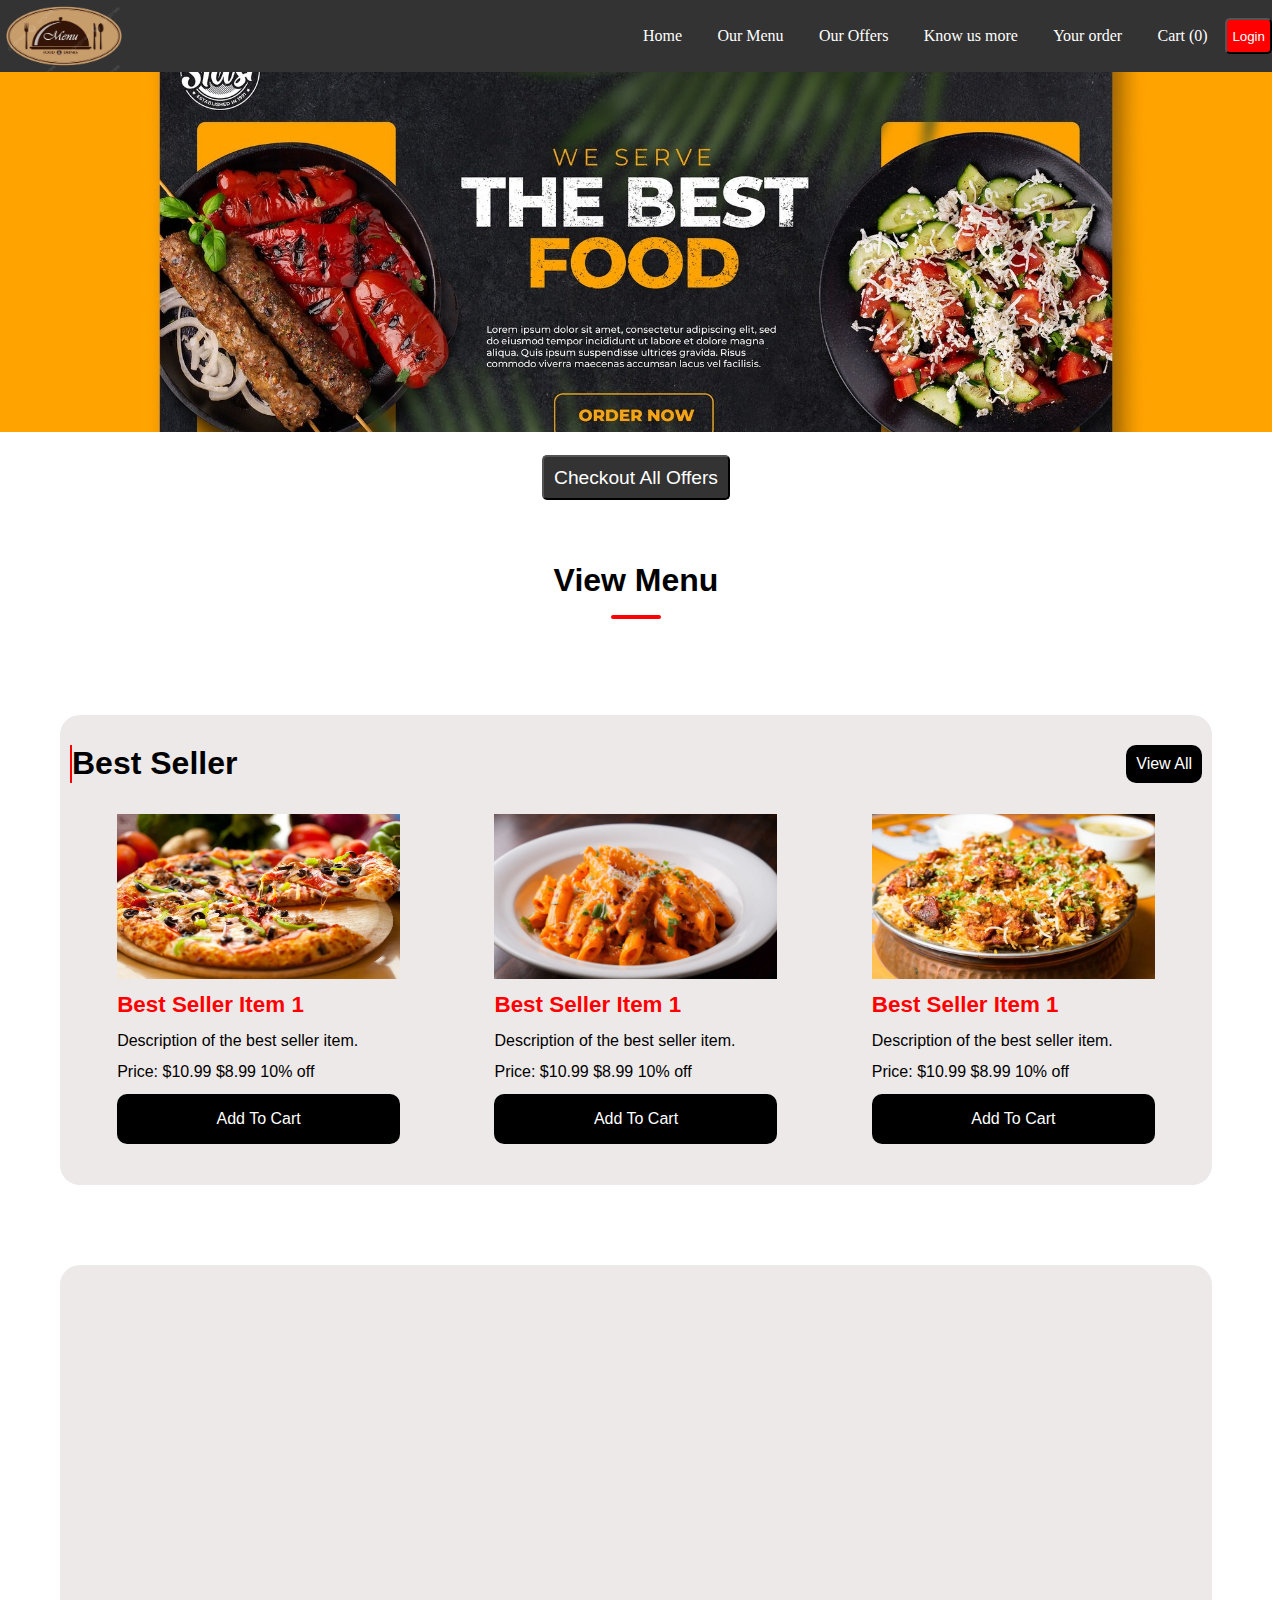
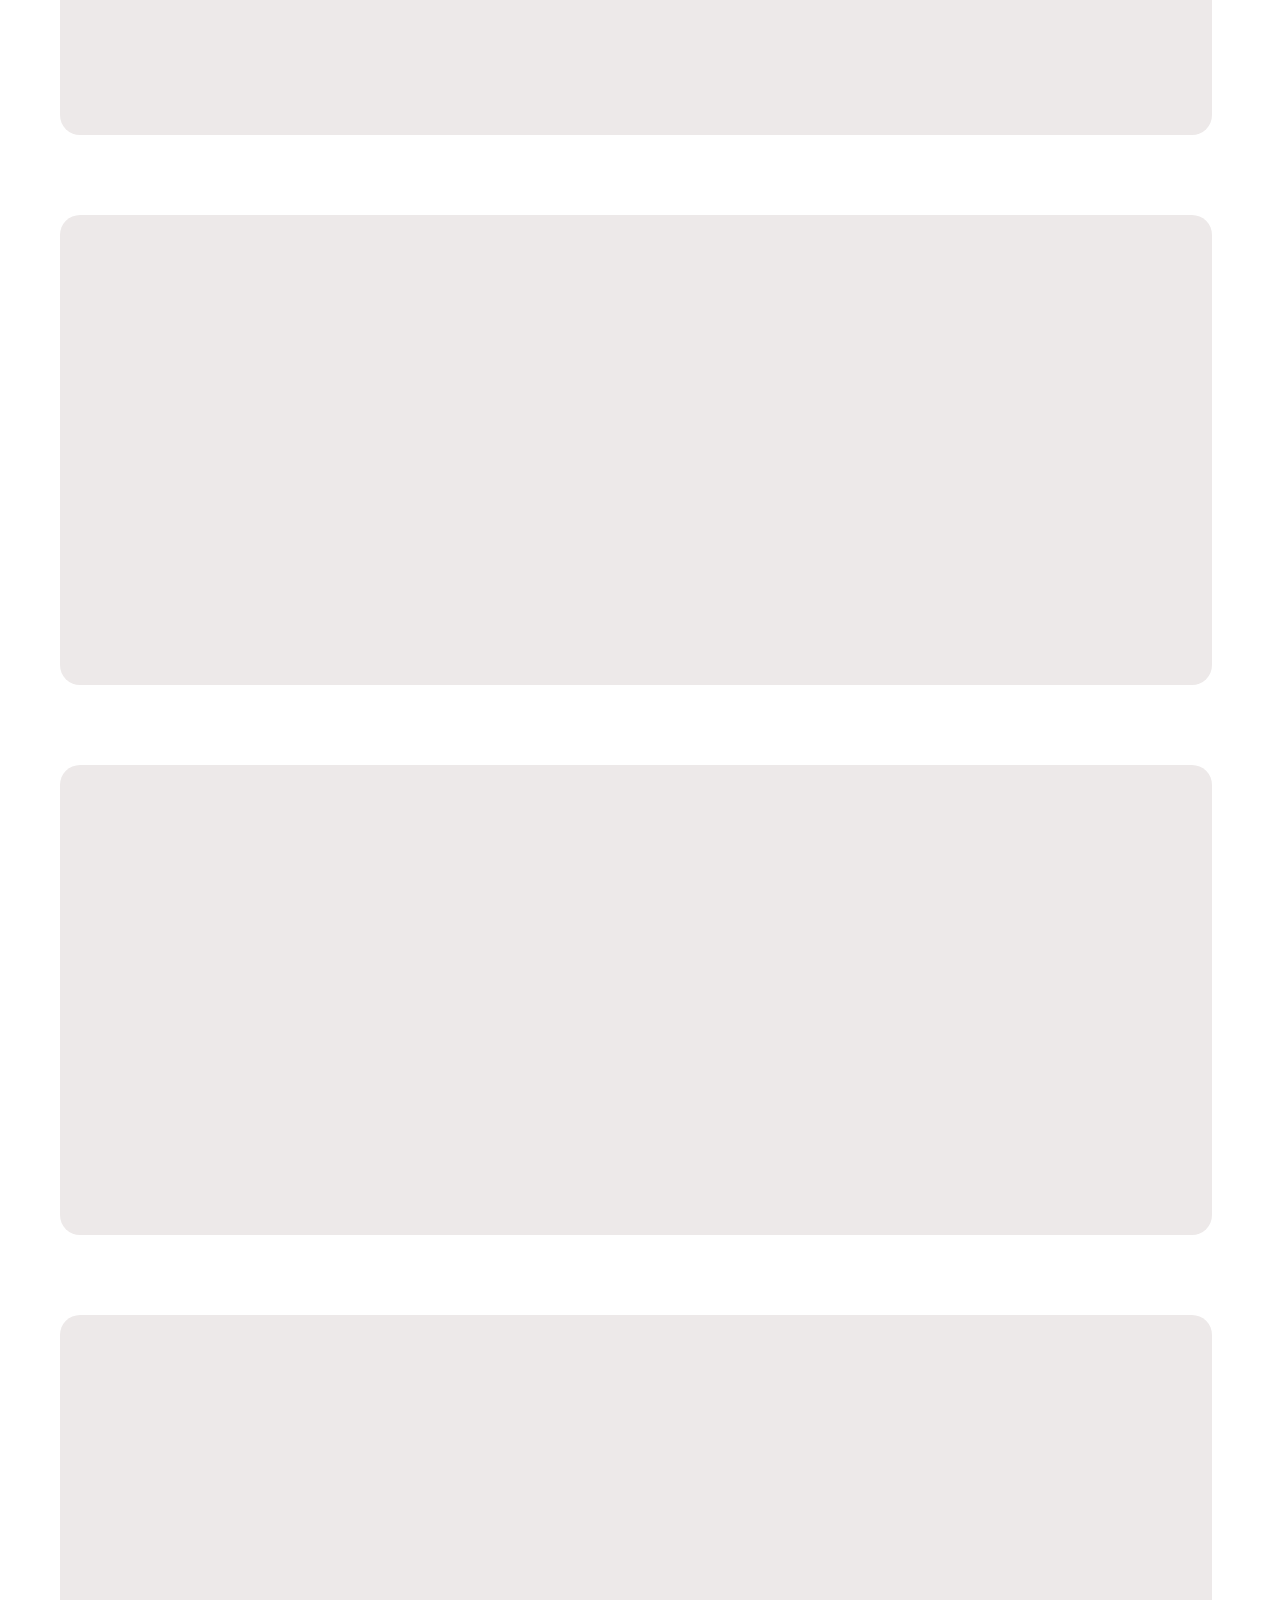
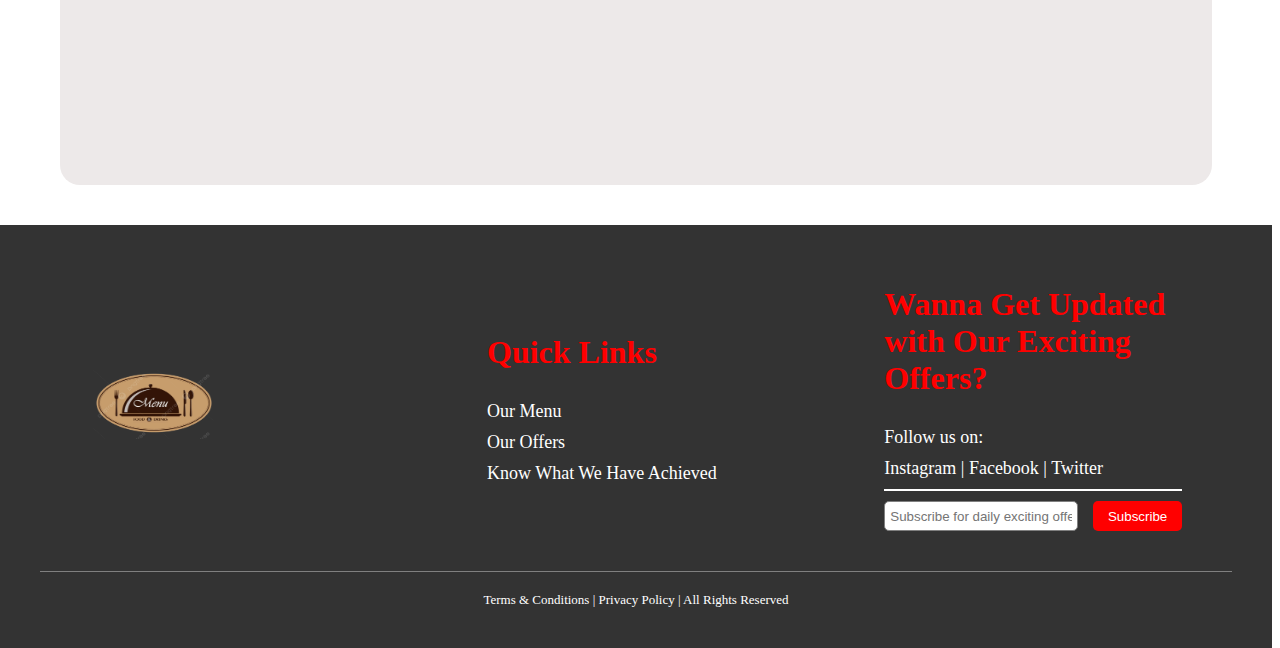
<file: index.html>
<!DOCTYPE html>
<html>
    <head>
        <title>Restaurant Menu</title>
        <link rel="stylesheet" type="text/css" href="index.css">
    </head>
    <body>
        <nav class="navbar">
            <div class="nav-left">
                <img src="logo.png" alt="logo" class="logo">
            </div>
            <div class="nav-right">
                <button id="login-button"><a href="./signup.html">Login</a></button>
                <ul class="nav-menu">
                    <li>Home</li>
                    <li>Our Menu</li>
                    <li>Our Offers</li>
                    <li>Know us more</li>
                    <li>Your order</li>
                    <li>Cart (<span id="cartSize">0</span>)</li>
                </ul>
            </div>
        </nav>
        <div class="banner">
        </div>
        <div id="all-offers-container">
            <button id="all-offers">Checkout All Offers</button>
        </div>
        <div id="menu-container">
            <span id="menu-title">View Menu</span>
            <hr id="menu-title-underline"/>
            <div class="top-3-component">
                <div class="top-3-title">
                    <span>Best Seller</span>
                    <button>View All</button>
                </div>
                <div class="top-3-card">
                    <div class="food-card">
                        <img src="best-seller-1.jpg" alt="Best Seller 1" class="food-image">
                        <span class="food-card-name">Best Seller Item 1</span>
                        <span class="food-card-description">Description of the best seller item.</span>
                        <span class="food-card-price">Price: $10.99 $8.99 10% off</span>
                        <button class="add-to-cart-button">Add To Cart</button>
                    </div>
                    <div class="food-card">
                        <img src="best-seller-2.jpg" alt="Best Seller 1" class="food-image">
                        <span class="food-card-name">Best Seller Item 1</span>
                        <span class="food-card-description">Description of the best seller item.</span>
                        <span class="food-card-price">Price: $10.99 $8.99 10% off</span>
                        <button class="add-to-cart-button">Add To Cart</button>
                    </div>
                    <div class="food-card">
                        <img src="best-seller-3.jpg" alt="Best Seller 1" class="food-image">
                        <span class="food-card-name">Best Seller Item 1</span>
                        <span class="food-card-description">Description of the best seller item.</span>
                        <span class="food-card-price">Price: $10.99 $8.99 10% off</span>
                        <button class="add-to-cart-button">Add To Cart</button>
                    </div>
                </div>
            </div>
            <div class="top-3-component">
            
            </div>
            <div class="top-3-component">
            
            </div>
            <div class="top-3-component">
            
            </div>
            <div class="top-3-component">
            
            </div>
        </div>
        <div class="footer">
            <div class="footer-top">
                <div class="footer-section1">
                    <img src="logo.png" alt="logo" class="logo">
                </div>
                <div class="footer-section2">
                    <h1>Quick Links</h1>
                    <span>Our Menu</span>
                    <span>Our Offers</span>
                    <span>Know What We Have Achieved</span>
                </div>
                <div class="footer-section3">
                    <h1>Wanna Get Updated with Our Exciting Offers?</h1>
                    <span>Follow us on:</span>
                    <span>Instagram | Facebook | Twitter</span>
                    <form>
                        <input type="text" placeholder="Subscribe for daily exciting offers" class="email-input">
                        <button>Subscribe</button>
                    </form>
                </div>
            </div>
            <div class="footer-bottom">
                Terms & Conditions | Privacy Policy | All Rights Reserved
            </div>
        </div>
    </body>
</html>
</file>
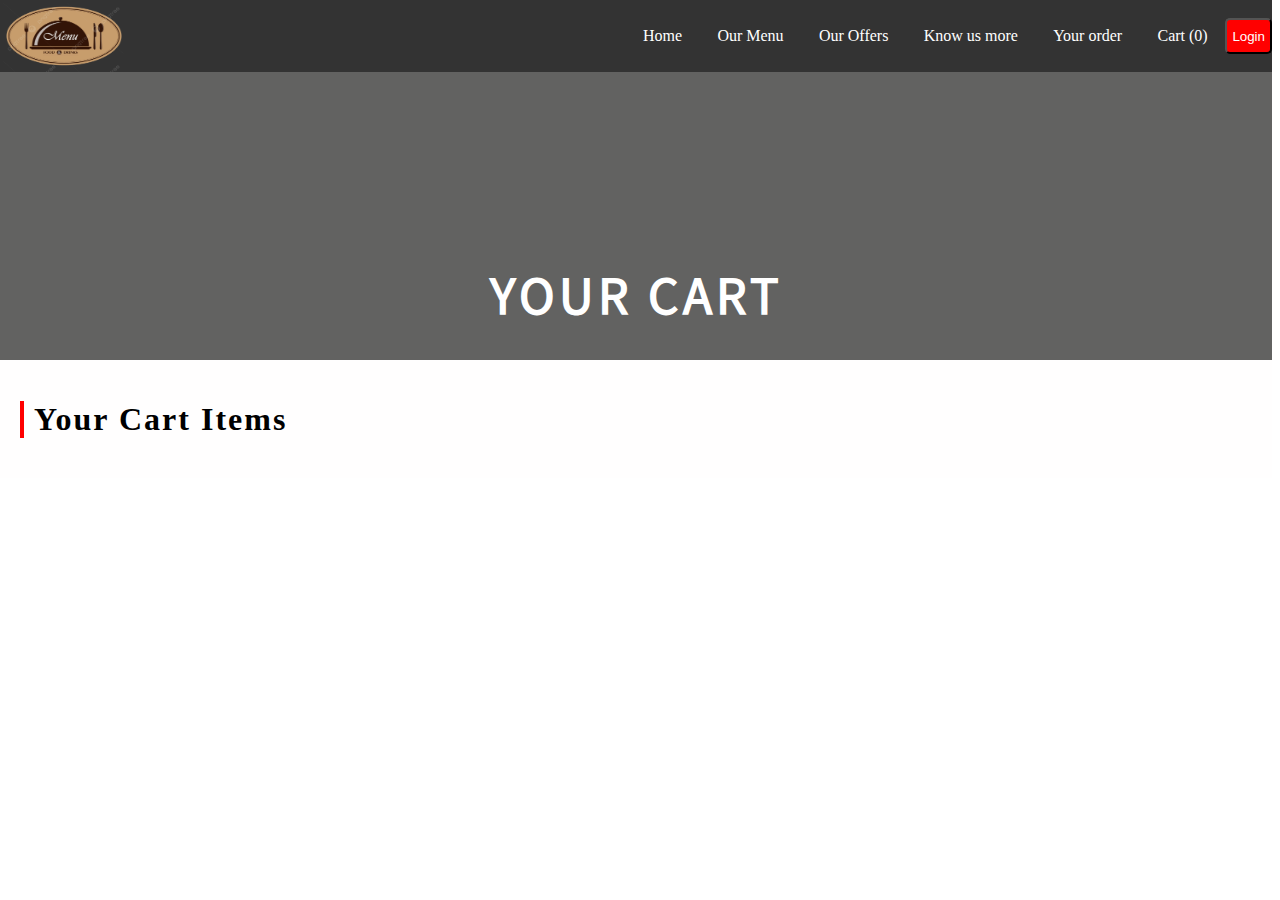
<file: cart.html>
<!DOCTYPE html>
<html>
    <head>
        <title>Restaurant Menu</title>
        <link rel="stylesheet" type="text/css" href="index.css">
        <link rel="stylesheet" type="text/css" href="menu.css">
        <link rel="preconnect" href="https://fonts.googleapis.com">
        <link rel="preconnect" href="https://fonts.gstatic.com" crossorigin>
        <link href="https://fonts.googleapis.com/css2?family=Chocolate+Classical+Sans&display=swap" rel="stylesheet">
    </head>
    <body>
        <nav class="navbar">
            <div class="nav-left">
                <img src="logo.png" alt="logo" class="logo">
            </div>
            <div class="nav-right">
                <button id="login-button"><a href="./signup.html">Login</a></button>
                <ul class="nav-menu">
                    <li>Home</li>
                    <li>Our Menu</li>
                    <li>Our Offers</li>
                    <li>Know us more</li>
                    <li>Your order</li>
                    <li>Cart (<span id="cartSize">0</span>)</li>
                </ul>
            </div>
        </nav>
        <div class="menu-banner">
            <h1>YOUR CART</h1>
        </div>
        <section class="menu-sections">
            <h1> Your Cart Items </h1>
            <div class="menu-section-items">
                <div class="menu-items cart-items">
                </div>
            </div>
        </section>
        <script src="cart.js"></script>
    </body>
</html>
</file>
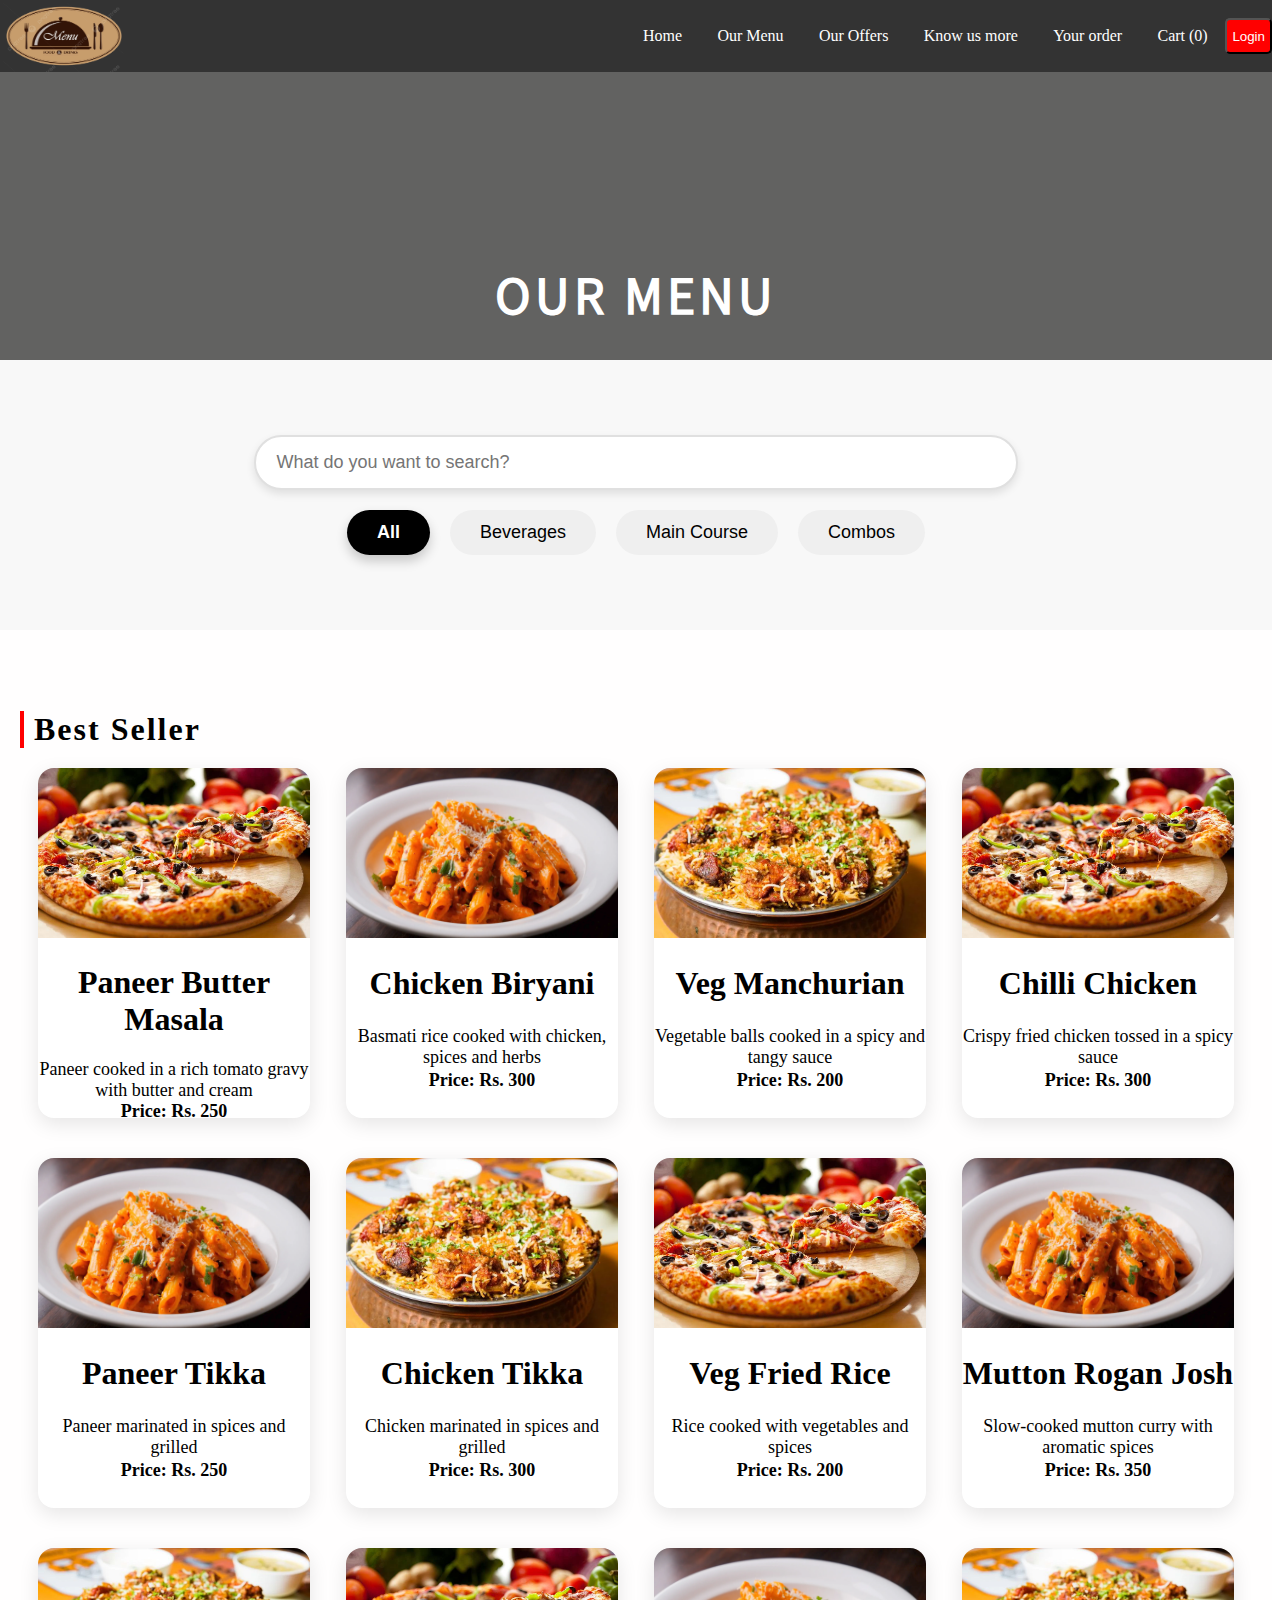
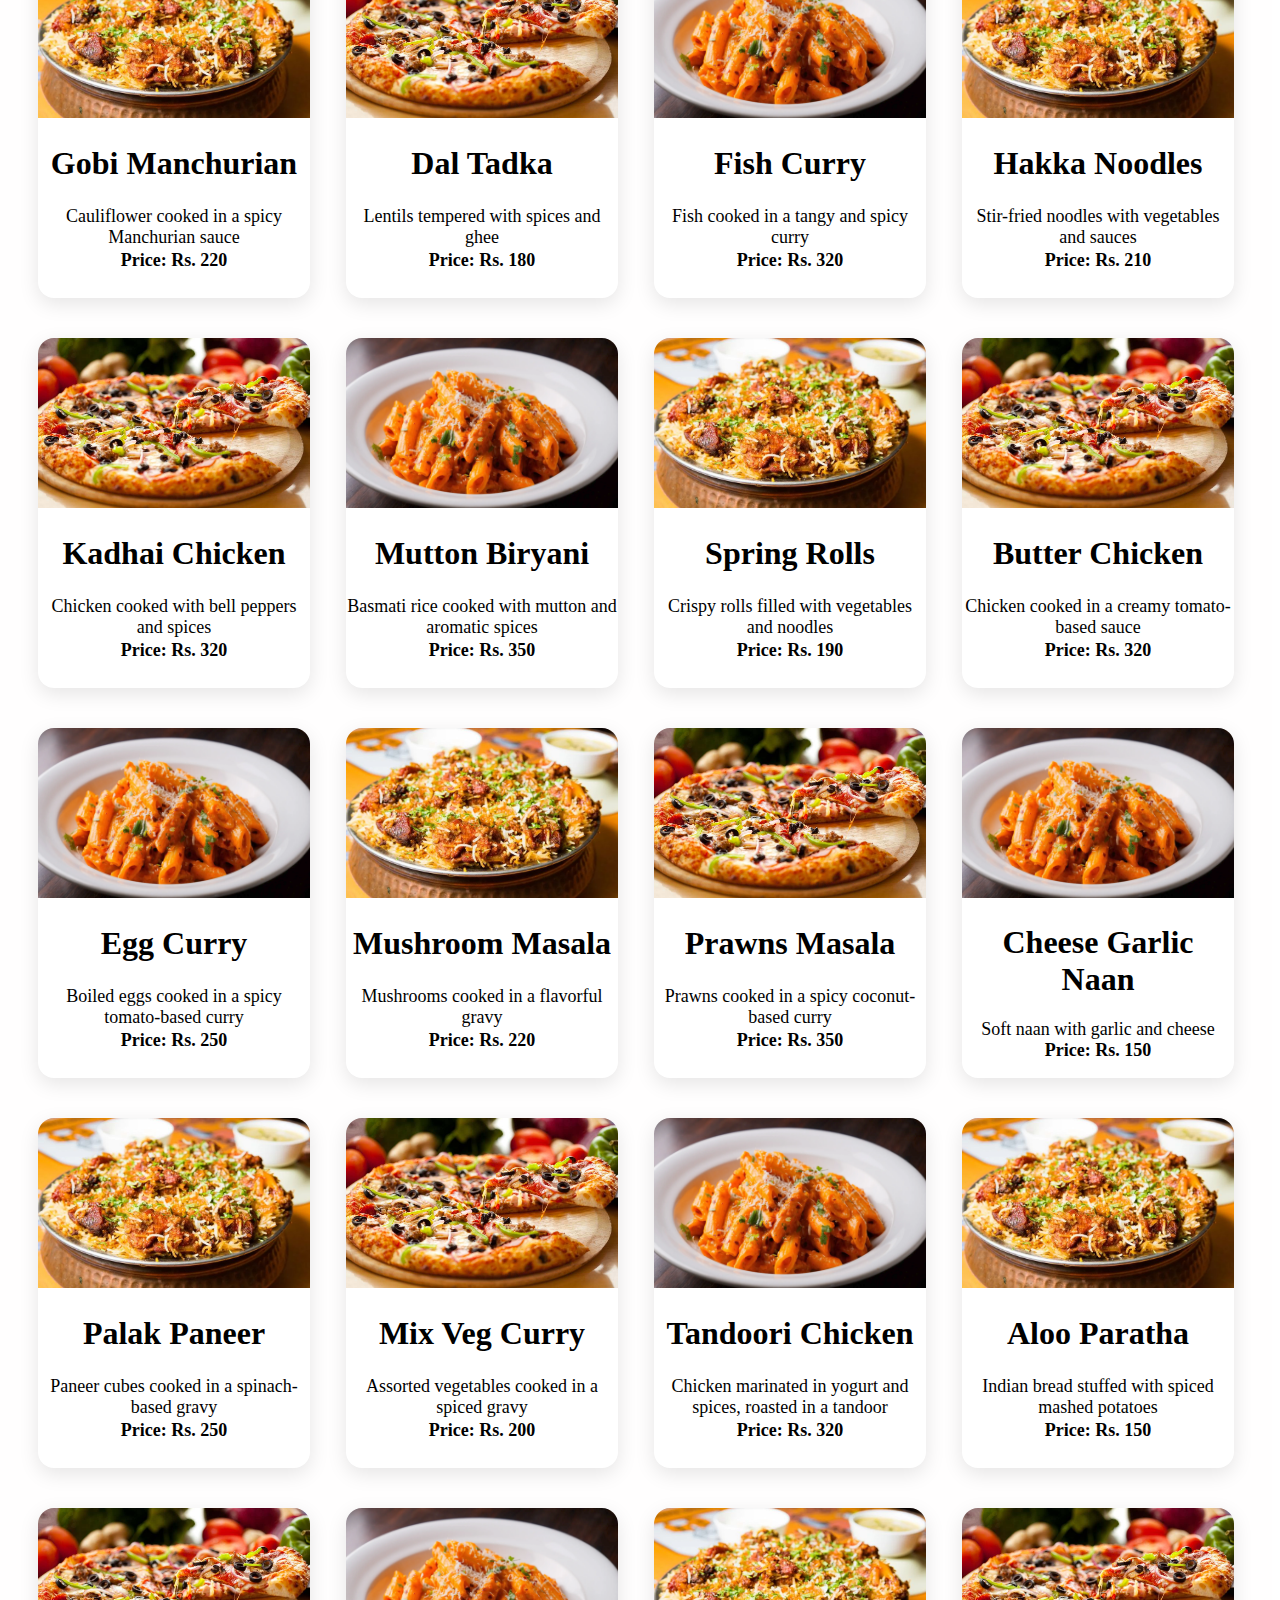
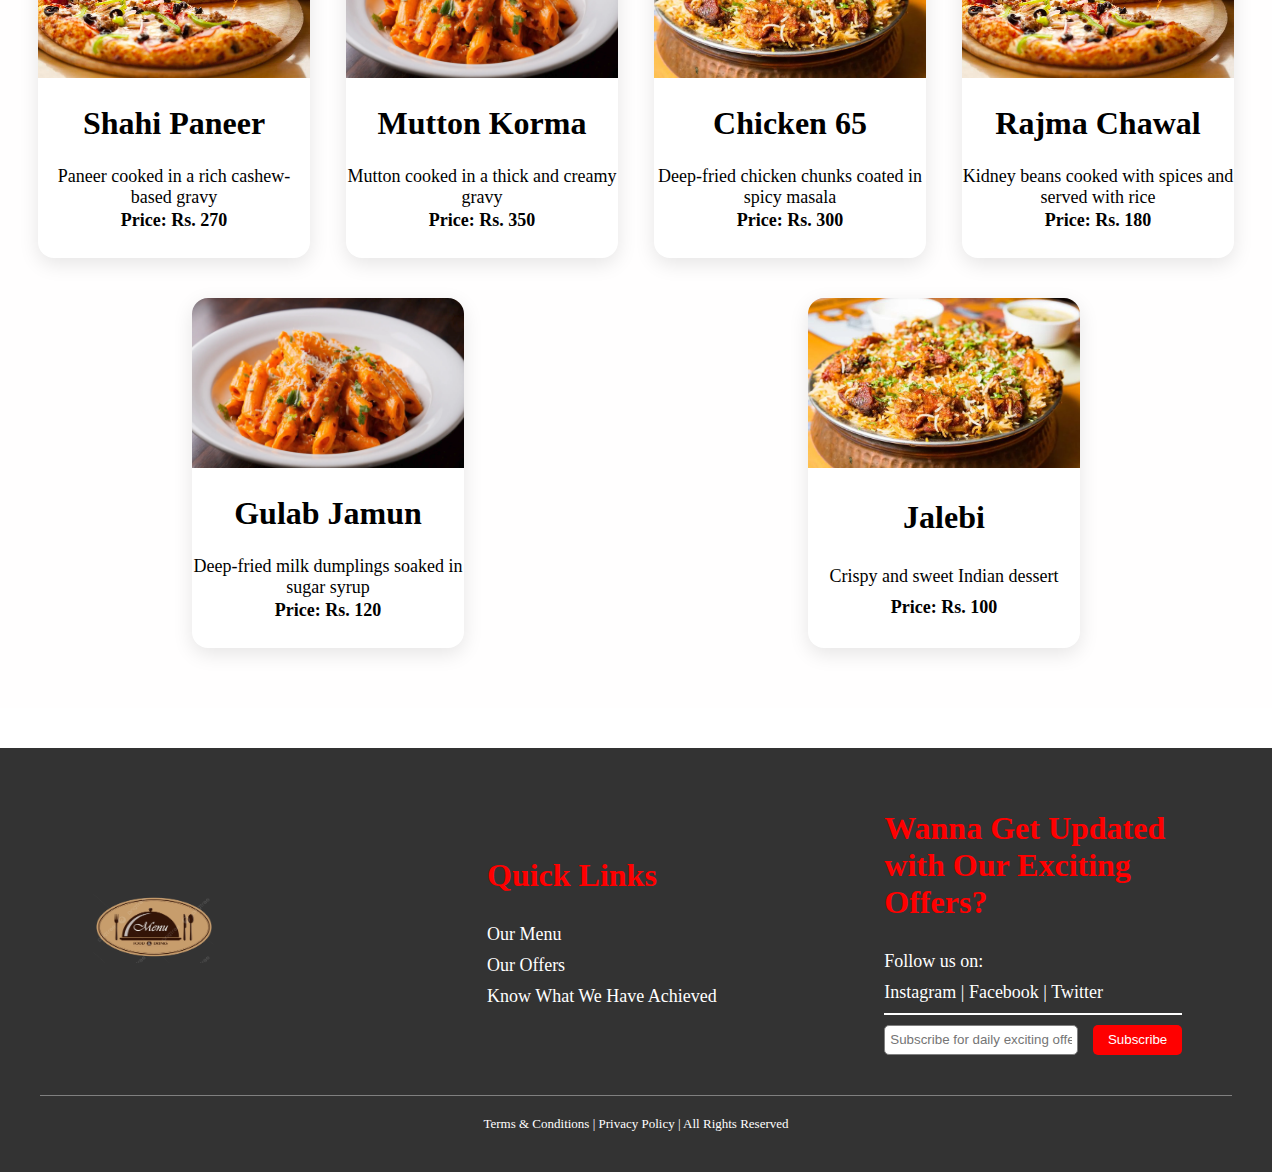
<file: menu.html>
<!DOCTYPE html>
<html>
    <head>
        <title>Restaurant Menu</title>
        <link rel="stylesheet" type="text/css" href="index.css">
        <link rel="stylesheet" type="text/css" href="menu.css">
        <link rel="preconnect" href="https://fonts.googleapis.com">
        <link rel="preconnect" href="https://fonts.gstatic.com" crossorigin>
        <link href="https://fonts.googleapis.com/css2?family=Chocolate+Classical+Sans&display=swap" rel="stylesheet">
    </head>
    <body>
        <nav class="navbar">
            <div class="nav-left">
                <img src="logo.png" alt="logo" class="logo">
            </div>
            <div class="nav-right">
                <button id="login-button"><a href="./signup.html">Login</a></button>
                <ul class="nav-menu">
                    <li>Home</li>
                    <li>Our Menu</li>
                    <li>Our Offers</li>
                    <li>Know us more</li>
                    <li>Your order</li>
                    <li>Cart (<span id="cartSize">0</span>)</li>
                </ul>
            </div>
        </nav>
        <div class="menu-banner">
            <h1>OUR MENU</h1>
        </div>
        <div class="menu-search">
            <input type="text" placeholder="What do you want to search?" id="search-input">
            <div class="menu-search-categories">
                <button class="active">All</button>
                <button>Beverages</button>
                <button>Main Course</button>
                <button>Combos</button>
            </div>
        </div>
        <section class="search-sections">
            <h1> Search Results </h1>
            <div class="search-section-items">
                <div class="search-items">
                </div>
            </div>
        </section>
        <section class="menu-sections">
            <h1> Best Seller </h1>
            <div class="menu-section-items">
                <div class="menu-items">
                </div>
            </div>
        </section>
        <div class="footer">
            <div class="footer-top">
                <div class="footer-section1">
                    <img src="logo.png" alt="logo" class="logo">
                </div>
                <div class="footer-section2">
                    <h1>Quick Links</h1>
                    <span>Our Menu</span>
                    <span>Our Offers</span>
                    <span>Know What We Have Achieved</span>
                </div>
                <div class="footer-section3">
                    <h1>Wanna Get Updated with Our Exciting Offers?</h1>
                    <span>Follow us on:</span>
                    <span>Instagram | Facebook | Twitter</span>
                    <form>
                        <input type="text" placeholder="Subscribe for daily exciting offers" class="email-input">
                        <button>Subscribe</button>
                    </form>
                </div>
            </div>
            <div class="footer-bottom">
                Terms & Conditions | Privacy Policy | All Rights Reserved
            </div>
        </div>
        <script src="menulist.js"></script>
        <script src="menu.js"></script>
    </body>
</html>
</file>
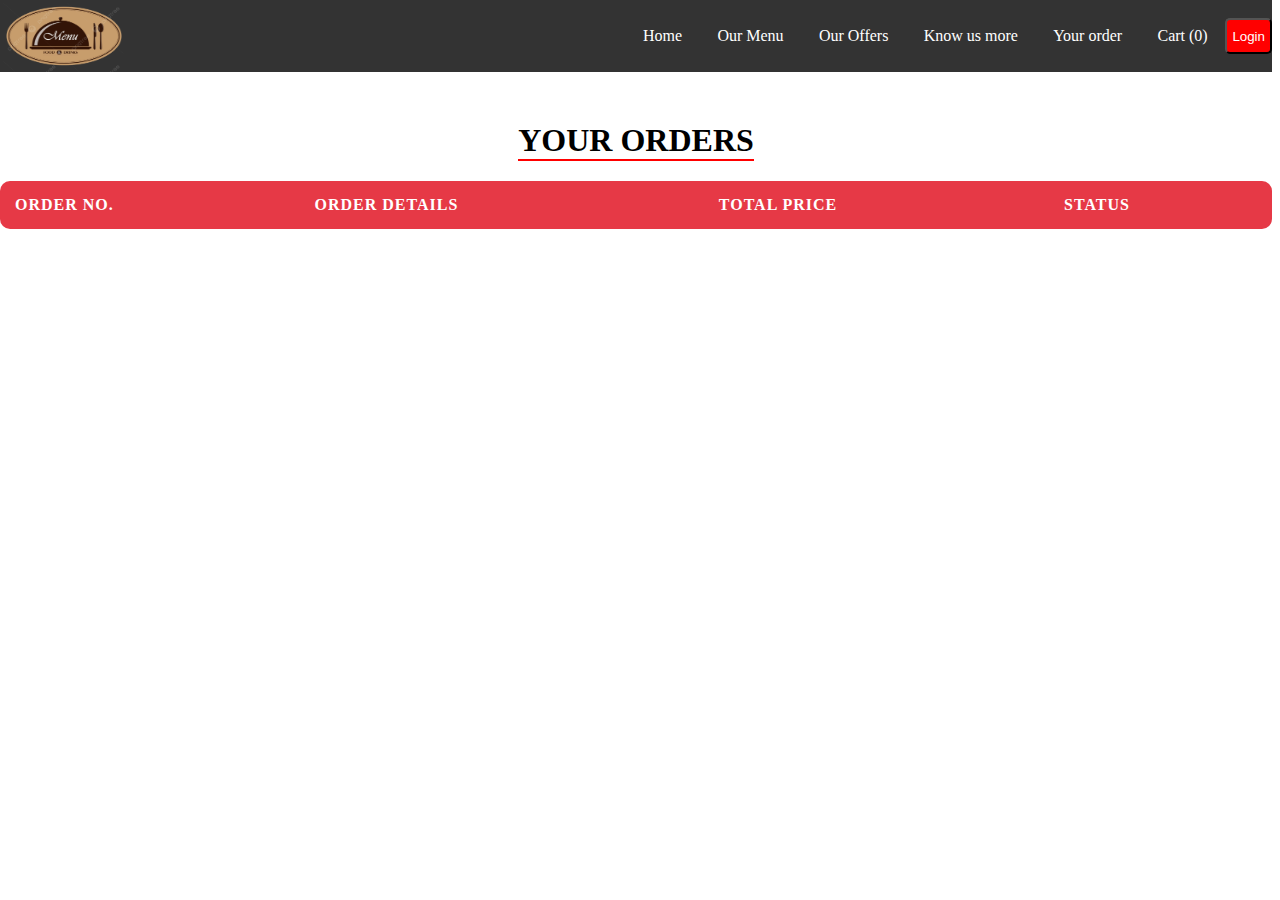
<file: orders.html>
<!DOCTYPE html>
<html>
    <head>
        <title>Restaurant Menu</title>
        <link rel="stylesheet" type="text/css" href="index.css">
        <link rel="stylesheet" type="text/css" href="menu.css">
        <link rel="stylesheet" type="text/css" href="order.css">
        <link rel="preconnect" href="https://fonts.googleapis.com">
        <link rel="preconnect" href="https://fonts.gstatic.com" crossorigin>
        <link href="https://fonts.googleapis.com/css2?family=Chocolate+Classical+Sans&display=swap" rel="stylesheet">
    </head>
    <body>
        <nav class="navbar">
            <div class="nav-left">
                <img src="logo.png" alt="logo" class="logo">
            </div>
            <div class="nav-right">
                <button id="login-button"><a href="./signup.html">Login</a></button>
                <ul class="nav-menu">
                    <li>Home</li>
                    <li>Our Menu</li>
                    <li>Our Offers</li>
                    <li>Know us more</li>
                    <li>Your order</li>
                    <li>Cart (<span id="cartSize">0</span>)</li>
                </ul>
            </div>
        </nav>
        <h1>YOUR ORDERS</h1>
        <section class="order-sections">
            <table class="order-table">
                <thead class="order-table-head">
                    <tr>
                        <th class="order-table-head-cell">Order No.</th>
                        <th class="order-table-head-cell">Order details</th>
                    
                        <th class="order-table-head-cell">Total Price</th>
                        <th class="order-table-head-cell">Status</th>
                    </tr>
                </thead>
                <tbody id="order-table-body">
                </tbody>
            </table>
        </section>
        <script src="order.js"></script>
    </body>
</html>
</file>
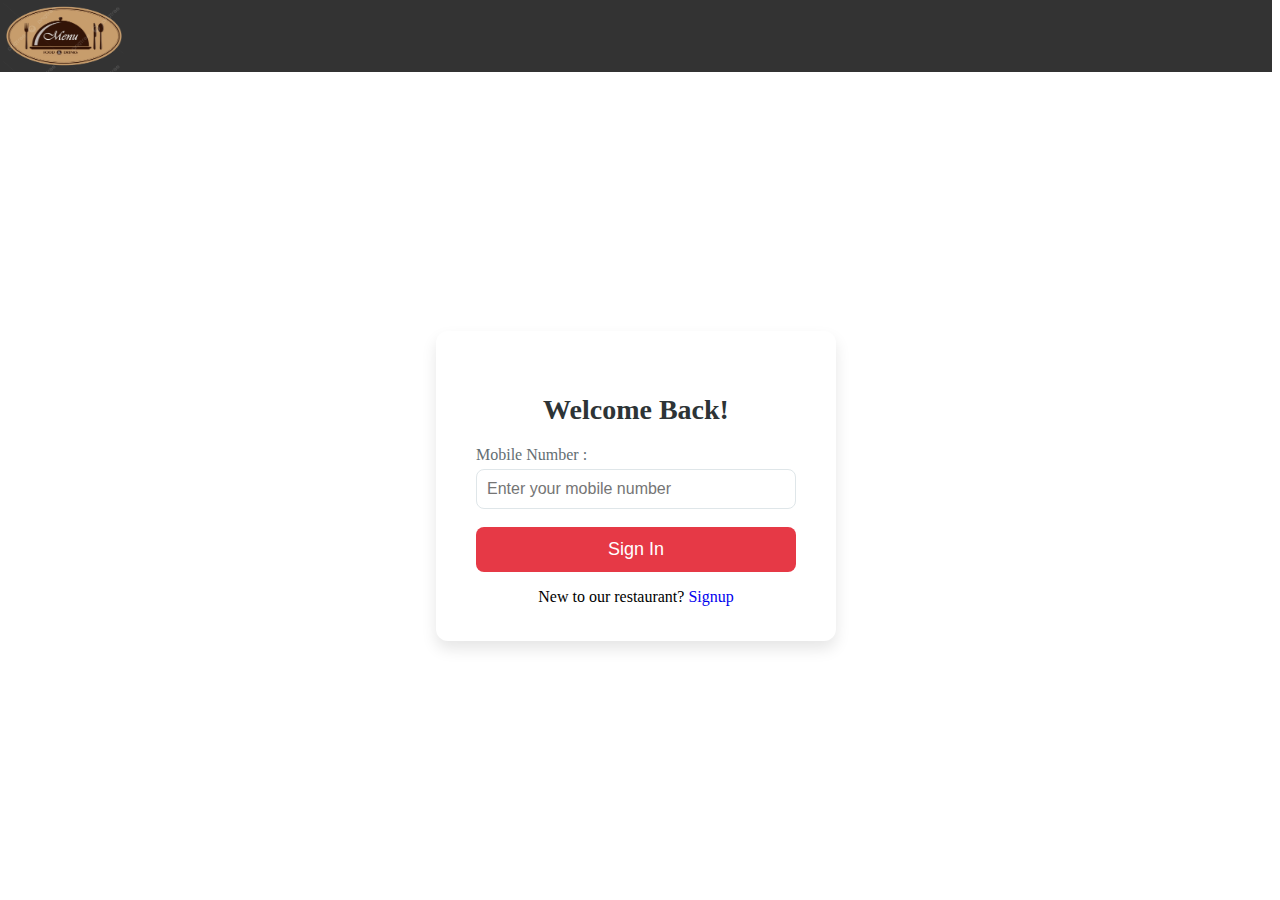
<file: signin.html>
<!DOCTYPE html>
<html>
    <head>
        <title>Restaurant Menu</title>
        <link rel="stylesheet" type="text/css" href="index.css">
        <link rel="stylesheet" type="text/css" href="signup.css">
        <link rel="stylesheet" type="text/css" href="signin.css">
    </head>
    <body>
        <nav class="navbar">
            <div class="nav-left">
                <img src="logo.png" alt="logo" class="logo">
            </div>
        </nav>
        <div class="signin-body">
            <form>
                <h2>Welcome Back!</h2>
                <label for="mobile">Mobile Number :</label>
                <input id="mobile" type="text" placeholder="Enter your mobile number" required>
                <button id="signin-button">Sign In</button>
                <p>New to our restaurant? <a href="./signup.html">Signup</a></p>
            </form>
        </div>
        <script src="./signin.js"></script>
    </body>
</html>
</file>
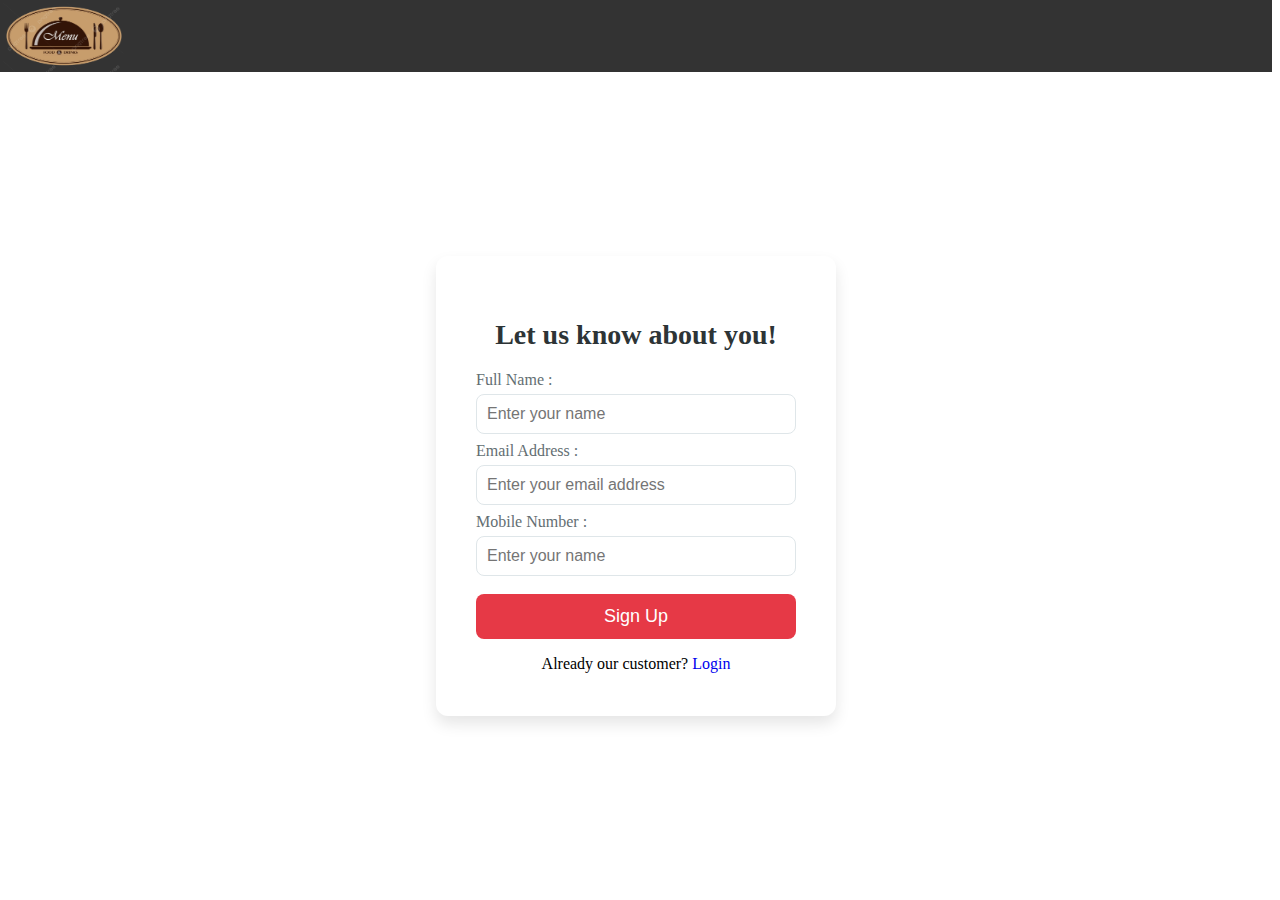
<file: signup.html>
<!DOCTYPE html>
<html>
    <head>
        <title>Restaurant Menu</title>
        <link rel="stylesheet" type="text/css" href="index.css">
        <link rel="stylesheet" type="text/css" href="signup.css">
    </head>
    <body>
        <nav class="navbar">
            <div class="nav-left">
                <img src="logo.png" alt="logo" class="logo">
            </div>
        </nav>
        <div class="signup-body">
            <form>
                <h2>Let us know about you!</h2>
                <label for="name">Full Name :</label>
                <input id="name" type="text" placeholder="Enter your name" required>
                <label for="email">Email Address :</label>
                <input id="email" type="text" placeholder="Enter your email address" required>
                <label for="mobile">Mobile Number :</label>
                <input id="mobile" type="text" placeholder="Enter your name" required>
                <button id="signup-button">Sign Up</button>
                <p>Already our customer? <a href="./signin.html">Login</a></p>
            </form>
        </div>
        <script src="./signup.js"></script>
    </body>
</html>
</file>
<file: index.css>
body {
    margin: 0;
    padding: 0;
}

/* Target the scrollbar */

::-webkit-scrollbar {
    width: 8px; /* Adjust the width to make it narrower */
}
/* Target the scrollbar track */

::-webkit-scrollbar-track {
    background: #ffcc00; /* Optional: Change the background color of the track */
}

/* Apply box-sizing to all elements */
*,
*::before,
*::after {
    box-sizing: border-box;
}

/* Remove default margin and padding from body and html */
html, body {
    margin: 0;
    padding: 0;
    /* overflow-x: hidden; */
}

/* Optional: Ensure body takes full width */
body {
    width: calc(100vw - 8px);
}

.navbar {
    height: 8vh;
    width: calc(100vw - 8px);;
    background-color: #333333;
    display: flex;
    /* border: 5px solid green; */
    justify-content: space-between;
}

.nav-left {

}

.nav-left img, .footer-top img {
    height: 8vh;
    width: 10vw;
}

.nav-right {
    display: flex;
    flex-direction: row-reverse;
    align-items: center;
    /* border: 5px solid green; */
}

.nav-menu {
    list-style-type: none;
    display: flex;
    flex-direction: row;
    justify-content: space-around;
    align-items: center;
    width: 40vw;
}

.nav-menu li {
    display: inline;
    color: white;
    cursor: pointer;
}

.nav-menu li:hover {
    color: #ffcc00;
    border-bottom: 1px solid #ffcc00;
}

#login-button {
    color: white;
    padding: 5px;
    height: 4vh;
    border-radius: 5px;
    cursor: pointer;
    background-color: red;
}

@media screen and (max-width: 1350px) {
    .nav-menu {
        width: 50vw;
    }
}

@media screen and (max-width: 1000px) {
    .nav-menu {
        width: 60vw;
    }
}

.banner {
    height: 40vh;
    width: calc(100vw - 8px);
    background-color: #dddddd;
    background-image: url('banner2.jpg');
    background-repeat: none;
    background-size: cover;
    background-position: center;
}

#all-offers {
    background-color: #333333;
    color: white;
    height: 5vh;
    font-size: larger;
    border-radius: 5px;
    padding: 10px;
    cursor: pointer;
}

#all-offers:hover {
    background-color: #ffcc00;
    color: black;
    border: none;
}

#all-offers-container {
    width: 100%;
    height: 10vh;
    display: flex;
    justify-content: center;
    align-items: center;
}

#menu-container {
    font-size: xx-large;
    font-weight: bolder;
    font-family: sans-serif;
    display: flex;
    flex-direction: column;
    justify-content: center;
    align-items: center;
    margin-top: 40px;
}

/* #menu-title {
    display: inline-block;
    position: relative;
    padding-bottom: 5px;
}

#menu-title::after {
    content: '';
    display: block;
    width: 50px;
    border-bottom: 4px solid red; 
    margin: 0 auto; 
    position: absolute;
    left: 50%;
    transform: translateX(-50%);
    margin-top: 5px;
} */

#menu-title-underline {
    width: 50px;
    height: 4px;
    background-color: red;
    border: none;
    border-radius: 10px;
}

.top-3-component {
    display: flex;
    flex-direction: column;
    width: 90vw;
    margin-top: 80px;
    background-color: #ede9e9;
    height: 470px;
    border-radius: 20px;
    padding: 10px;
}

.top-3-title {
    margin-top: 20px;
    width: 100%;
    display: flex;
    justify-content: space-between;
    border-left: 2px solid red;
    height: fit-content;
}

.top-3-title button {
    background-color: black;
    color: white;
    border: none;
    border-radius: 10px;
    padding: 10px;
    font-size: medium;
    cursor: pointer;
}

.top-3-title button:hover {
    background-color: #ffcc00;
    color: black;
}

.top-3-card {
    width: 100%;
    flex-grow: 1;
    display: flex;
    flex-direction: row;
    justify-content: space-around;
    align-items: center;
}

.food-card {
    height: 330px;
    width: 25%;
    display: flex;
    flex-direction: column;
    justify-content: space-between;
}

.food-card img {
    height: 165px;
    width: 100%;
}

.food-card button {
    background-color: black;
    width: 100%;
    height: 50px;
    color: white;
    border: none;
    border-radius: 10px;
    padding: 10px;
    font-size: medium;
    cursor: pointer;
    bottom: 0;
}

.food-card span {
    font-size: medium;
    font-weight: normal;
    display: block;
}

.food-card button:hover {
    background-color: #ffcc00;
    color: black;
}

.food-card-name {
    font-weight: bold !important;
    color: red;
    font-size: 1.4rem !important;
}

.footer {
    height: auto;
    padding: 40px;
    width: 100%;
    background-color: #333333;
    display: flex;
    flex-direction: column;
    margin-top: 40px;
}

.footer-top {
    flex-grow: 1;
    display: flex;
    flex-direction: row;
    justify-content: space-around;
    align-items: center;
}

.footer-top div {
    display: flex;
    flex-direction: column;
    justify-content: center;
    width: 25%;
}

.footer-bottom {
    padding-top: 20px;
    border-top: 1px solid gray;
    display: flex;
    width: 100%;
    justify-content: center;
    align-items: center;
    margin-top: 30px;
    color: white;
    font-size: small;
}

.footer h1 {
    color: red;
    margin-bottom: 30px;
}

.footer span {
    color: white;
    font-size: large;
    transition: color 0.5s ease;
    margin-bottom: 10px;
}

.footer span:hover {
    color: red;
}

.footer-section3 form {
    border-top: 2px solid white;
    padding-top: 10px;
    display: flex;
    flex-direction: row;
    justify-content: space-between;
}

.footer-section3 input {
    width: 100%;
    height: 30px;
    border-radius: 5px;
    border: 1px solid gray;
    padding: 5px;
    margin-bottom: 10px;
    width: 65%;
}

.footer-section3 button {
    width: 100%;
    height: 30px;
    border-radius: 5px;
    border: none;
    background-color: red;
    color: white;
    cursor: pointer;
    width: 30%;
}

#login-button a {
    color: white;
    text-decoration: none;
}
</file>
<file: menu.css>
.menu-banner {
    width: 100%;
    height: 32vh;
    background-color: #626261;
    display: flex;
    flex-direction: column-reverse;
    justify-content: flex-start;
    align-items: center;
}

.menu-banner h1 {
    color: white;
    font-size: 3rem;
    font-family: "Chocolate Classical Sans", sans-serif;
    letter-spacing: 4px;
}

.menu-search {
    display: flex;
    flex-direction: column;
    justify-content: center;
    align-items: center;
    height: 30vh;
    background-color: #f8f8f8;
}

.menu-search input {
    width: 60%;
    padding: 15px 20px;
    font-size: 18px;
    border: 2px solid #e0e0e0;
    border-radius: 30px;
    outline: none;
    transition: all 0.3sease-in-out;
    box-shadow: 0px 4px 8px rgba(0, 0, 0, 0.1);
}

.menu-search-categories {
    display: flex;
    flex-direction: row;
    justify-content: center;
    align-items: center;
    margin-top: 20px;
    width: 60%;
}

.menu-search-categories .active {
    background-color: #000000;
    color: white;
    font-weight: bold;
    box-shadow: 0px 6px 12px rgba(0, 0, 0, 0.2);
}

.menu-search-categories button {
    padding: 12px 30px;
    font-size: 18px;
    border-radius: 30px;
    border: none;
    cursor: pointer;
    transition: all 0.3s ease-in-out;
    margin-right: 10px;
    margin-left: 10px;
}

.menu-search-categories button:hover {
    background-color: #000000;
    color: white;
    font-weight: bold;
    box-shadow: 0px 6px 12px rgba(0, 0, 0, 0.2);
}

.menu-sections, .search-sections {
    display: flex;
    flex-direction: column;
    padding: 20px;
    background-color: #fffefe;
}

.menu-sections > h1, .search-sections > h1 {
    font-size: 2rem;
    letter-spacing: 2px;
    margin-bottom: 20px;
    padding-left: 10px;
    border-left: 4px solid red;
}

.menu-items, .search-items {
    display: flex;
    flex-direction: row;
    flex-wrap: wrap;
    justify-content: space-around;
    align-items: center;
    height: auto;
}

.menu-item, .search-item {
    width: 15%;
    height: 350px;
    margin-bottom: 40px;
    background-color: #fff;
    border-radius: 16px;
    box-shadow: 0 6px 20px rgba(0, 0, 0, 0.1);
    transition: transform 0.3sease, box-shadow 0.3sease;
    position: relative;
    overflow: hidden;
    padding-bottom: 10px;
}

@media screen and (max-width: 1400px) {
    .menu-item {
        width: 22%;
    }
}

@media screen and (max-width: 1000px) {
    .menu-item {
        width: 28%;
    }
}

@media screen and (max-width: 800px) {
    .menu-item {
        width: 35%;
    }
}

.menu-item img, .search-item img {
    width: 100%;
    height: 50%;;
}

.menu-item-details, .search-item-details {
    display: flex;
    flex-direction: column;
    justify-content: space-around;
    align-items: center;
    height: 50%;
    text-align: center;
    padding-bottom: 20px;
}

.hidden {
    display: none;
    border: none;
}

.menu-item-details span, .search-item-details span {
    font-size: large;
}

.price {
    font-weight: bold;
}

.menu-item:hover .hidden, .search-item:hover .hidden {
    display: block;
    transition: all 0.3s ease-in-out;
    width: 100%;
    height: 40px;
    background-color: red;
    color: white;
    font-size: large;
    font-weight: bold;
    cursor: pointer;
}

.menu-item:hover .menu-item-details, .search-item:hover .search-item-details {
    padding-bottom: 0px;
}

#order-button {
    width: 200px;
    padding: 15px 20px;
    font-size: 18px;
    border: 2px solid #e0e0e0;
    border-radius: 30px;
    outline: none;
    transition: all 0.3sease-in-out;
    box-shadow: 0px 4px 8px rgba(0, 0, 0, 0.1);
    background-color: red;
    color: white;
    font-weight: bold;
    cursor: pointer;
}

#order-button-container {
    display: flex;
    justify-content: center;
    align-items: center;
    margin-bottom: 200px;
}

.disabled {
    opacity: 0.5;
}
</file>
<file: order.css>
h1 {
    margin: auto;
    border-bottom: 2px solid red;
    width: fit-content;
    margin-top: 50px;
}

.order-table {
    width: 100%;
    border-collapse: collapse;
    margin-top: 20px;
    background: #f9f9f9;
    border-radius: 10px;
    overflow: hidden;
}

thead {
    background: #e63946;
    color: #fff;
    text-transform: uppercase;
}

tr {
    display: table-row;
    vertical-align: inherit;
    unicode-bidi: isolate;
    border-color: inherit;
}

.order-table-head-cell {
    padding: 15px;
    font-size: 16px;
    font-weight: bold;
    text-align: left;
    letter-spacing: 1px;
}

tbody {
    display: table-row-group;
    vertical-align: middle;
    unicode-bidi: isolate;
    border-color: inherit;
}

div {
    display: block;
    unicode-bidi: isolate;
}

.order-number {
    font-size: 20px;
    font-weight: bold;
    color: #004aad;
    flex: 1;
}

.order-details {
    display: flex;
    flex-direction: column;
    gap: 20px;
    flex: 2;
    color: #555;
}

.order-details-item {
    display: flex
;
    justify-content: center;
    gap: 50px;
    align-items: center;
    font-size: 16px;
    color: #555;
    font-weight: 700;
    margin-right: 20px;
}

.order-total {
    font-size: 18px;
    font-weight: bold;
    color: #004aad;
    justify-self: flex-start;
    /* text-align: center; */
    flex: 1;
}

.status-delivered {
    background-color: #27ae60;
}

.order-status {
    padding: 5px 5px;
    border-radius: 5px;
    font-size: 14px;
    text-transform: uppercase;
    text-align: center;
    align-self: center;
    justify-self: center;
    /* width: 50%; */
    color: #fff;
    flex: 1;
}
</file>
<file: signup.css>
.signup-body, .signin-body {
    width: 100%;
    height: 92vh;
    display: flex;
    flex-direction: row;
    align-items: center;
    justify-content: center;
}

form {
    height: 460px;
    width: 400px;
    padding: 40px;
    box-shadow: 0 8px 15px rgba(0, 0, 0, 0.1);
    border-radius: 12px;
    display: flex;
    flex-direction: column;
    justify-content: space-between;
}

form h2, form p {
    text-align: center;
}

form h2 {
    margin-bottom: 20px;
    color: #2d3436;
    font-size: 28px;
    font-weight: 600;
}

form label {
    display: block;
    margin-bottom: 5px;
    font-weight: 500;
    color: #636e72;
}

form input {
    width: 100%;
    padding: 10px;
    border: 1px solid #dfe6e9;
    border-radius: 8px;
    outline: none;
    font-size: 16px;
    margin-bottom: 8px;
    transition: 0.3s ease-in-out;
}

form button {
    width: 100%;
    padding: 12px;
    background-color: #e63946;
    color: #ffffff;
    border: none;
    border-radius: 8px;
    font-size: 18px;
    cursor: pointer;
    transition: 0.3sease;
    margin-top: 10px;
}

form a {
    text-decoration: none;
}
</file>
<file: signin.css>
form {
    height: 310px;
}
</file>
